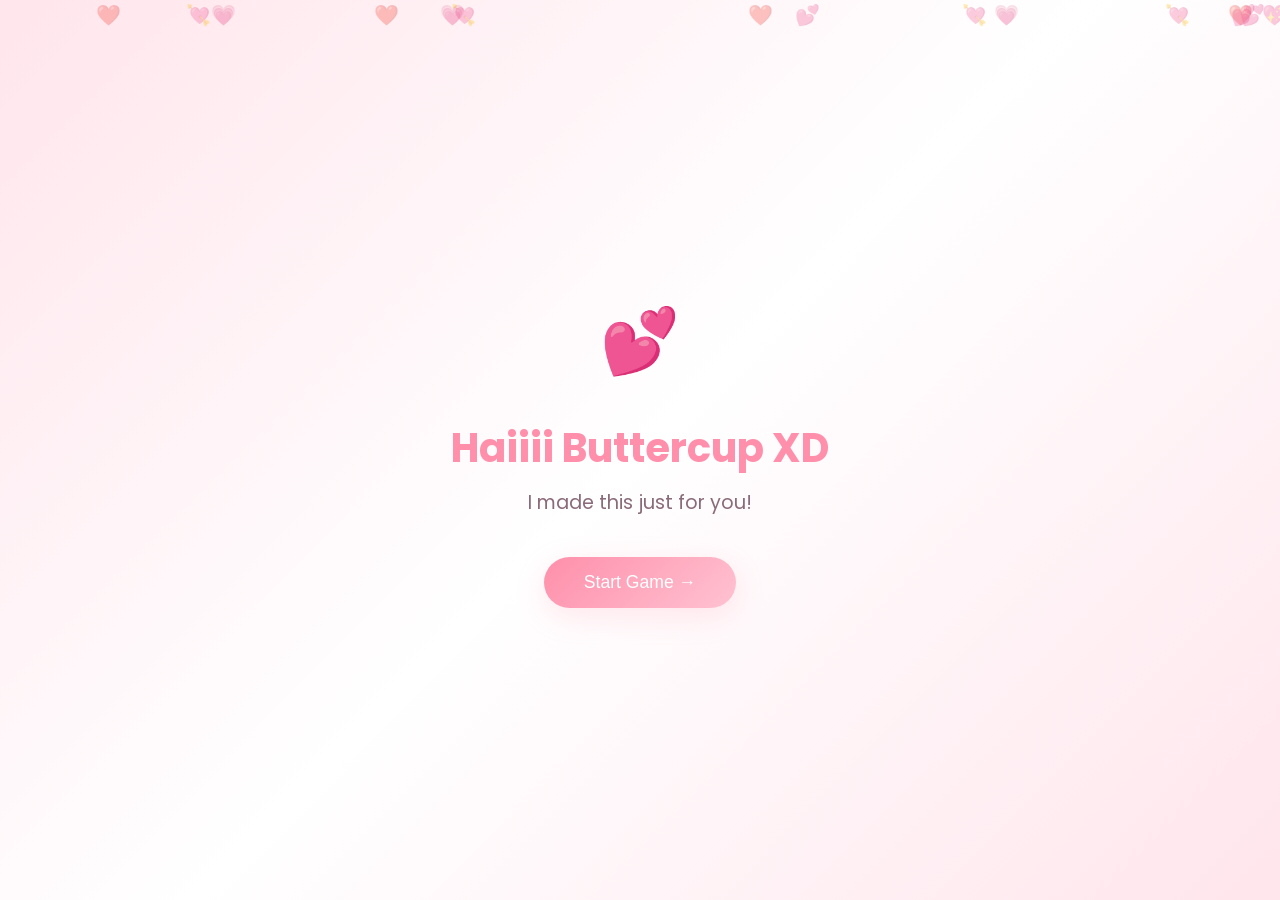
<file: index.html>
<!DOCTYPE html>
<html lang="en">
<head>
    <meta charset="UTF-8">
    <meta name="viewport" content="width=device-width, initial-scale=1.0">
    <title>For You ❤️❤️</title>
    <link href="https://fonts.googleapis.com/css2?family=Poppins:wght@300;400;500;600&display=swap" rel="stylesheet">
    <style>
        * {
            margin: 0;
            padding: 0;
            box-sizing: border-box;
        }

        :root {
            --pink-primary: #ff8fab;
            --pink-light: #ffe5ec;
            --pink-medium: #ffc2d1;
            --white: #ffffff;
            --text-dark: #5a3d4a;
            --text-light: #8b6b7a;
            --shadow-soft: 0 8px 30px rgba(255, 143, 171, 0.2);
            --shadow-card: 0 4px 15px rgba(255, 143, 171, 0.15);
        }

        body {
            font-family: 'Poppins', sans-serif;
            background: linear-gradient(135deg, var(--pink-light) 0%, var(--white) 50%, var(--pink-light) 100%);
            min-height: 100vh;
            color: var(--text-dark);
            overflow-x: hidden;
        }

        /* Floating Hearts Background */
        .hearts-bg {
            position: fixed;
            top: 0;
            left: 0;
            width: 100%;
            height: 100%;
            pointer-events: none;
            z-index: 0;
            overflow: hidden;
        }

        .floating-heart {
            position: absolute;
            font-size: 20px;
            opacity: 0.3;
            animation: floatUp 8s ease-in-out infinite;
        }

        @keyframes floatUp {
            0%, 100% {
                transform: translateY(100vh) rotate(0deg);
                opacity: 0;
            }
            10% {
                opacity: 0.3;
            }
            90% {
                opacity: 0.3;
            }
            100% {
                transform: translateY(-100px) rotate(360deg);
                opacity: 0;
            }
        }

        /* Page Container */
        .page {
            display: none;
            min-height: 100vh;
            padding: 20px;
            position: relative;
            z-index: 1;
        }

        .page.active {
            display: flex;
            flex-direction: column;
            align-items: center;
            justify-content: center;
            animation: fadeIn 0.5s ease-out;
        }

        @keyframes fadeIn {
            from { opacity: 0; transform: translateY(20px); }
            to { opacity: 1; transform: translateY(0); }
        }

        /* Page 1 - Intro */
        .intro-container {
            text-align: center;
            max-width: 500px;
        }

        .intro-title {
            font-size: 2.5rem;
            color: var(--pink-primary);
            margin-bottom: 10px;
            animation: pulse 2s ease-in-out infinite;
        }

        @keyframes pulse {
            0%, 100% { transform: scale(1); }
            50% { transform: scale(1.02); }
        }

        .intro-subtitle {
            font-size: 1.2rem;
            color: var(--text-light);
            margin-bottom: 40px;
        }

        .heart-icon {
            font-size: 4rem;
            margin-bottom: 30px;
            animation: heartbeat 1.5s ease-in-out infinite;
        }

        @keyframes heartbeat {
            0%, 100% { transform: scale(1); }
            25% { transform: scale(1.1); }
            50% { transform: scale(1); }
            75% { transform: scale(1.1); }
        }

        .btn {
            padding: 15px 40px;
            font-size: 1.1rem;
            font-weight: 500;
            border: none;
            border-radius: 50px;
            cursor: pointer;
            transition: all 0.3s ease;
            background: linear-gradient(135deg, var(--pink-primary), var(--pink-medium));
            color: var(--white);
            box-shadow: var(--shadow-soft);
        }

        .btn:hover {
            transform: translateY(-3px);
            box-shadow: 0 12px 40px rgba(255, 143, 171, 0.4);
        }

        .btn:active {
            transform: translateY(0);
        }

        /* Page 2 - Game */
        .game-container {
            max-width: 400px;
            width: 100%;
        }

        .game-title {
            font-size: 1.5rem;
            color: var(--text-dark);
            margin-bottom: 10px;
            text-align: center;
        }

        .game-subtitle {
            font-size: 0.95rem;
            color: var(--text-light);
            margin-bottom: 20px;
            text-align: center;
        }

        .moves-counter {
            text-align: center;
            font-size: 1rem;
            color: var(--pink-primary);
            margin-bottom: 20px;
        }

        .cards-grid {
            display: grid;
            grid-template-columns: repeat(4, 1fr);
            gap: 10px;
            margin-bottom: 30px;
        }

        .card {
            aspect-ratio: 1;
            perspective: 1000px;
            cursor: pointer;
        }

        .card-inner {
            position: relative;
            width: 100%;
            height: 100%;
            transition: transform 0.6s;
            transform-style: preserve-3d;
        }

        .card.flipped .card-inner {
            transform: rotateY(180deg);
        }

        .card.matched .card-inner {
            transform: rotateY(180deg);
        }

        .card-front, .card-back {
            position: absolute;
            width: 100%;
            height: 100%;
            backface-visibility: hidden;
            border-radius: 15px;
            display: flex;
            align-items: center;
            justify-content: center;
            font-size: 2rem;
            box-shadow: var(--shadow-card);
        }

        .card-front {
            background: linear-gradient(135deg, var(--pink-primary), var(--pink-medium));
            color: var(--white);
        }

        .card-back {
            background: var(--white);
            transform: rotateY(180deg);
        }

        .game-success {
            display: none;
            text-align: center;
            animation: fadeIn 0.5s ease-out;
        }

        .game-success.show {
            display: block;
        }

        .success-icon {
            font-size: 4rem;
            margin-bottom: 20px;
        }

        .success-text {
            font-size: 1.3rem;
            color: var(--pink-primary);
            margin-bottom: 25px;
        }

        /* Page 3 - Interactive List */
        .list-container {
            max-width: 450px;
            width: 100%;
        }

        .list-title {
            font-size: 1.8rem;
            color: var(--pink-primary);
            text-align: center;
            margin-bottom: 10px;
        }

        .list-subtitle {
            font-size: 0.95rem;
            color: var(--text-light);
            text-align: center;
            margin-bottom: 30px;
        }

        .list-items {
            display: flex;
            flex-direction: column;
            gap: 12px;
        }

        .list-item {
            background: var(--white);
            border-radius: 20px;
            padding: 18px 20px;
            box-shadow: var(--shadow-card);
            cursor: pointer;
            transition: all 0.3s ease;
            display: flex;
            align-items: center;
            gap: 15px;
        }

        .list-item:hover {
            transform: translateX(5px);
            box-shadow: 0 8px 25px rgba(255, 143, 171, 0.25);
        }

        .item-icon {
            font-size: 1.5rem;
            transition: transform 0.3s ease;
        }

        .list-item.active .item-icon {
            transform: scale(1.2);
        }

        .item-label {
            font-size: 1rem;
            font-weight: 500;
            color: var(--text-dark);
            flex: 1;
        }

        .item-arrow {
            font-size: 1rem;
            color: var(--pink-primary);
            transition: transform 0.3s ease;
        }

        .list-item.active .item-arrow {
            transform: rotate(180deg);
        }

        .item-message {
            display: none;
            padding: 15px 20px;
            background: var(--pink-light);
            border-radius: 15px;
            margin-top: 10px;
            font-size: 0.9rem;
            color: var(--text-dark);
            line-height: 1.6;
            animation: slideDown 0.3s ease-out;
        }

        .item-message.show {
            display: block;
        }

        @keyframes slideDown {
            from { opacity: 0; transform: translateY(-10px); }
            to { opacity: 1; transform: translateY(0); }
        }

        /* Page 4 - Final Letter */
        .letter-container {
            max-width: 500px;
            width: 100%;
        }

        .letter-title {
            font-size: 1.8rem;
            color: var(--pink-primary);
            text-align: center;
            margin-bottom: 25px;
        }

        .letter-box {
            background: var(--white);
            border-radius: 25px;
            padding: 30px;
            box-shadow: var(--shadow-soft);
            max-height: 60vh;
            overflow-y: auto;
        }

        .letter-content {
            font-size: 1rem;
            line-height: 1.9;
            color: var(--text-dark);
            white-space: pre-wrap;
        }

        .letter-content::first-letter {
            font-size: 3rem;
            float: left;
            margin-right: 10px;
            line-height: 1;
        }

        .letter-signature {
            margin-top: 30px;
            text-align: right;
            font-style: italic;
            color: var(--pink-primary);
        }

        /* Mobile Responsive */
        @media (max-width: 480px) {
            .intro-title {
                font-size: 2rem;
            }
            
            .intro-subtitle {
                font-size: 1rem;
            }

            .cards-grid {
                gap: 8px;
            }

            .card-front, .card-back {
                font-size: 1.5rem;
            }

            .letter-box {
                padding: 20px;
            }

            .letter-content {
                font-size: 0.95rem;
            }
        }

        /* Scrollbar styling */
        ::-webkit-scrollbar {
            width: 8px;
        }

        ::-webkit-scrollbar-track {
            background: var(--pink-light);
            border-radius: 10px;
        }

        ::-webkit-scrollbar-thumb {
            background: var(--pink-medium);
            border-radius: 10px;
        }

        ::-webkit-scrollbar-thumb:hover {
            background: var(--pink-primary);
        }
    </style>
</head>
<body>
    <!-- Floating Hearts Background -->
    <div class="hearts-bg" id="heartsBg"></div>

    <!-- Page 1: Intro -->
    <div class="page active" id="page1">
        <div class="intro-container">
            <div class="heart-icon">💕</div>
            <h1 class="intro-title">Haiiii Buttercup XD</h1>
            <p class="intro-subtitle">I made this just for you!</p>
            <button class="btn" onclick="goToPage(2)">Start Game →</button>
        </div>
    </div>

    <!-- Page 2: Game -->
    <div class="page" id="page2">
        <div class="game-container">
            <h2 class="game-title">Let's play a little game!</h2>
            <p class="game-subtitle">Tap two cards to find the matching pairs!</p>
            <div class="moves-counter">Moves: <span id="movesCount">0</span></div>
            
            <div class="cards-grid" id="cardsGrid"></div>
            
            <div class="game-success" id="gameSuccess">
                <div class="success-icon">🎉</div>
                <p class="success-text">Yay! You found all the pairs!</p>
                <button class="btn" onclick="goToPage(3)">Continue →</button>
            </div>
        </div>
    </div>

    <!-- Page 3: Interactive List -->
    <div class="page" id="page3">
        <div class="list-container">
            <h2 class="list-title">Reasons Why You are strong </h2>
            <p class="list-subtitle">တခုခြင်းစီနှိပ်ကြည့်ခွာ</p>
            
            <div class="list-items" id="listItems"></div>
            
            <div style="text-align: center; margin-top: 30px;">
                <button class="btn" onclick="goToPage(4)">Continue →</button>
            </div>
        </div>
    </div>

    <!-- Page 4: Final Letter -->
    <div class="page" id="page4">
        <div class="letter-container">
            <h2 class="letter-title">A Letter For You 💖</h2>
            
            <div class="letter-box">
                <div class="letter-content" id="letterContent"></div>
            </div>
        </div>
    </div>

    <script>
        // Floating Hearts Animation
        function createFloatingHearts() {
            const container = document.getElementById('heartsBg');
            const hearts = ['💕', '💖', '💗', '💘', '❤️'];
            
            for (let i = 0; i < 15; i++) {
                const heart = document.createElement('div');
                heart.className = 'floating-heart';
                heart.innerText = hearts[Math.floor(Math.random() * hearts.length)];
                heart.style.left = Math.random() * 100 + '%';
                heart.style.animationDelay = Math.random() * 8 + 's';
                heart.style.animationDuration = (8 + Math.random() * 4) + 's';
                container.appendChild(heart);
            }
        }

        // Page Navigation
        function goToPage(pageNum) {
            document.querySelectorAll('.page').forEach(page => {
                page.classList.remove('active');
            });
            document.getElementById('page' + pageNum).classList.add('active');
            
            // Initialize page content
            if (pageNum === 2) initGame();
            if (pageNum === 3) initList();
            if (pageNum === 4) initLetter();
        }

        // Memory Game Logic
        let gameCards = [];
        let flippedCards = [];
        let matchedPairs = 0;
        let moves = 0;
        let canFlip = true;

        const cardIcons = ['🌊', '⭐', '🧅', '🔥', '🥺', '🐈'];

        function initGame() {
            if (gameCards.length > 0) return; // Already initialized
            
            const grid = document.getElementById('cardsGrid');
            grid.innerHTML = '';
            
            // Create pairs and shuffle
            let icons = [...cardIcons, ...cardIcons];
            icons = shuffleArray(icons);
            
            icons.forEach((icon, index) => {
                const card = document.createElement('div');
                card.className = 'card';
                card.innerHTML = `
                    <div class="card-inner">
                        <div class="card-front">❓</div>
                        <div class="card-back">${icon}</div>
                    </div>
                `;
                card.addEventListener('click', () => flipCard(card, index));
                grid.appendChild(card);
                gameCards.push({ card, icon, matched: false });
            });
            
            flippedCards = [];
            matchedPairs = 0;
            moves = 0;
            canFlip = true;
            updateMoves();
            document.getElementById('gameSuccess').classList.remove('show');
        }

        function shuffleArray(array) {
            for (let i = array.length - 1; i > 0; i--) {
                const j = Math.floor(Math.random() * (i + 1));
                [array[i], array[j]] = [array[j], array[i]];
            }
            return array;
        }

        function flipCard(cardElement, index) {
            if (!canFlip) return;
            if (cardElement.classList.contains('flipped')) return;
            if (cardElement.classList.contains('matched')) return;
            
            cardElement.classList.add('flipped');
            flippedCards.push({ index, card: cardElement });
            
            if (flippedCards.length === 2) {
                moves++;
                updateMoves();
                checkMatch();
            }
        }

        function updateMoves() {
            document.getElementById('movesCount').textContent = moves;
        }

        function checkMatch() {
            canFlip = false;
            const [first, second] = flippedCards;
            const isMatch = gameCards[first.index].icon === gameCards[second.index].icon;
            
            if (isMatch) {
                gameCards[first.index].matched = true;
                gameCards[second.index].matched = true;
                first.card.classList.add('matched');
                second.card.classList.add('matched');
                matchedPairs++;
                flippedCards = [];
                canFlip = true;
                
                if (matchedPairs === cardIcons.length) {
                    setTimeout(() => {
                        document.getElementById('gameSuccess').classList.add('show');
                    }, 500);
                }
            } else {
                setTimeout(() => {
                    first.card.classList.remove('flipped');
                    second.card.classList.remove('flipped');
                    flippedCards = [];
                    canFlip = true;
                }, 1000);
            }
        }

        // Interactive List Logic
        const listData = [
            { icon: '💪', label: 'Your Dedication', message: 'မီးး က တကယ်တော်ပါတယ် တကယ်တော်တာ မီးး မှာ ရည်မှန်းချက်တေရှိမှာပေါ့ လေ ကျွန်တော် မသိပေမဲ့ မီးး ‌အကောင်းဆုံးလျှောက်လမ်းနိုင်မှပါ ကိုယ်ရည်မှန်းချက်ဆိုတာ အသုံးမ၀င်ဘူးဆိုတာ မရှိဘူးနော် ဒါကြောင့် အကောင်းဆုံးကြိုးစားပါ အတာဆိုရင် လုံလောက်ပါပြီ ' },
            { icon: '🤗', label: 'Your Tenderness', message: 'အမ မှာ ငယ်ချင်းတေ များလားမများသိပေမဲ့ မီး ပေါင်းတဲ့သူတေကိုတော့ တကယ်ခင်တဲ့ ပုံဘဲ သေချာတော့သိပေမဲ့ မီးက သဘောတော့ကောင်းတယ်။' },
            { icon: '😂', label: 'Your Humor', message: 'မီးလိုပြောလိုက်ရင် ကန့်လန့်ကိုပြေးမြင်တာပါ ကန့်လန့်လုပ်တာ တော်တယ် အရင် က ကြိုက်ဝူး ကန့်လန့် နောက်ပိုင်း ရီနေရတယ် ကန့်လန့်က ကန့်လန့်ကောင်းတယ် ဆက်လုပ်XD' },
            { icon: '😏', label: ' စိတ်ကောက်တယ်ဆိုတာဒါလား ဟင် 🥰', message: 'ဘာလဲ yy တို့အိမ်လာတုန်းက လိုက်မပို့ဘူးဆိုတာလား ကားပျက်နေတယ်ဆိုလား အတာ အဲတုန်းက အခန်း တံခါးကြီးပိတ်ပြီး ညိုတာ ဆို ဟုတ်လား မီး လူဆိုးမလေးပေါ့😌 ချတာပါ ‌နော် ချိတ်မချိူးပါနဲ့' },
            { icon: '🍮', label: 'Your favourite food [ just my opnion]', message: 'မီး ရဲ့ ကြိုက်စုံ အစားအစာတေ ခံမှန်းကြည့်ရအောင် အမ်း အရင်ဆုံးက တော့ ထမင်းပေါင်း ထင်တယ် အတာကျွန်မလဲ ကြိုက်လိုXD ြီးရင် မပါမဖြစ် ice cream ပေါ့ ပြီး ရင် ပေါက်ဆီ အဟမ်း ပဲပေါက်ဆီ ပါ အမဲ က ပိုကောင်းတယ်တဲ့ ပြီးရင် ဖက်ထုပ်‌‌ ကြော်လား အတာလဲကြိုက်ပုံဘဲ ပြီး‌ရင် vanilla လဲကြိုက်တယ်မတ်လား ပြီးရင် ထမော်ကင်း အီကြာကွေး လက်ဖက်ရည် ရှမ်းခေါက်ဆွဲ  ပုဇွန် က ငယ်ငယ်က ကြိုက်တာ ဆို ဟုတ်လား ကျန်အုံးမှာ ဦနှောက်ကောင်းဘူးလေ 🤧' },
            { icon: '🌟', label: 'A small secret XD', message: ' အမှန်တော့ခွာ အတာ က ဟို မီးဆိုတာက  မြီးး လို့ခေါ်တာ အလိုတခါတလေကြရင် အလိုထင်တယ် ကြောင်တွေကို ခေါ်သလိုလေ XD  ဘာမှဟုတ်တော့ဘူး gjkf;gjg' }
          
            ]
            

        function initList() {
            const container = document.getElementById('listItems');
            if (container.children.length > 0) return;
            
            listData.forEach((item, index) => {
                const div = document.createElement('div');
                div.className = 'list-item';
                div.innerHTML = `
                    <span class="item-icon">${item.icon}</span>
                    <span class="item-label">${item.label}</span>
                    <span class="item-arrow">▼</span>
                `;
                div.addEventListener('click', () => toggleItem(div, item.message));
                container.appendChild(div);
            });
        }

        function toggleItem(element, message) {
            const isActive = element.classList.contains('active');
            
            // Close all others
            document.querySelectorAll('.list-item').forEach(item => {
                item.classList.remove('active');
                const msg = item.querySelector('.item-message');
                if (msg) msg.remove();
            });
            
            if (!isActive) {
                element.classList.add('active');
                const msgDiv = document.createElement('div');
                msgDiv.className = 'item-message show';
                msgDiv.textContent = message;
                element.appendChild(msgDiv);
            }
        }

        // Final Letter
        const loveLetter = `Happy Birthday Luckyy Kitty


ကဲ မီး ရေ  ဒီစာလေးကိုဖတ်နေပြီဆိုရင်တော့ အမမွေးနေ့လေးရောက်နေပြီပေါ့    

အရင်ဆုံးအနေ နဲ့ ပြောခြင်တာကတော့ မွေးနေ့မှာပျော်ရွင်ပါစေနော် မွေးနေ့ကစလို့ အမြဲပျော်ရွှင်နိုင်ပါစေ 
ICE CREAM တွေလည်းများများ စားရပါစေနော်

ပြီးတော့စားမေးပွဲကိုလည်းကောင်ဆုံးဖြေနိုင်ပါစေနော်။ ဆုတောင်းပေးထားမယ်။

ဒီစာလေး‌ရောက်သွားချိန်မှာ ကျွန်တော်ရှိခြင်မှ ရှိတော့မှာ ကံကောင်ရင်ရှိအုံးမှာပေါ့


အခုဆိုရင် မီးအသက် 17 ပြည့်ပြီ နောက်နှစ်ဆို 18နှစ် ပေါ့ အဲ့ချိန် အနားမှာရှိသေးရင်ကောင်းမှာပါ။
 


တကယ်တော့ ကျွန်တော်ကို မှတ်မိစေခြင်တာ  လူတစ်နောက်နဲ့ ခင်ရင် အလို မှတ်မိစေခြင်တယ် တခုခုပေါ့
အတာနဲ့ ဒါလေးကိုလုပ် ဖြစ်သွားတာပါ.

လရှည် အသုပ်လေးဆိုပါတော့ဗျာ 

တချို့စာတေကြောင့် စိတ်ရှုပ်သွားရင် စောတီးပါနော် 


ကျွန်‌ောာ့ကြောင့် မီးး ကို စိတ်မရှုပ် ဆင်ခြင်ဘူး

ပျော်ရွှင်စရာမွေးနေ့လေးဖြစ်ပါစေ။ အဆင်ပြေပါစေအရာအာလူံး။
ကျေးဇူးပါ



ဟိတ် မပြီသေးဘူး ကျန်သေးတယ်နော်


There is all I can do for you, kitty i hope you like it `;

      function initLetter() {
        const container = document.getElementById('letterContent');
        if (container.innerHTML.trim() !== '') return;
        
            // စာလွှာနဲ့ ခလုတ်ကို ပေါင်းထည့်ခြင်း
            container.innerHTML = loveLetter + '<div class="letter-signature">- That one who is always by your side.</div>' + 
                '<button onclick="window.location.href=\'cake.html\'" style="background-color: #ff4d6d; color: white; padding: 15px 35px; border: none; border-radius: 30px; font-size: 18px; font-weight: bold; cursor: pointer; box-shadow: 0 4px 15px rgba(255, 77, 109, 0.4); transition: transform 0.2s;" onmouseover="this.style.transform=\'scale(1.05)\'" onmouseout="this.style.transform=\'scale(1)\'">Continue to Cake 🎂</button>';
    }

    // Initialize
    createFloatingHearts();
</script>
</file>
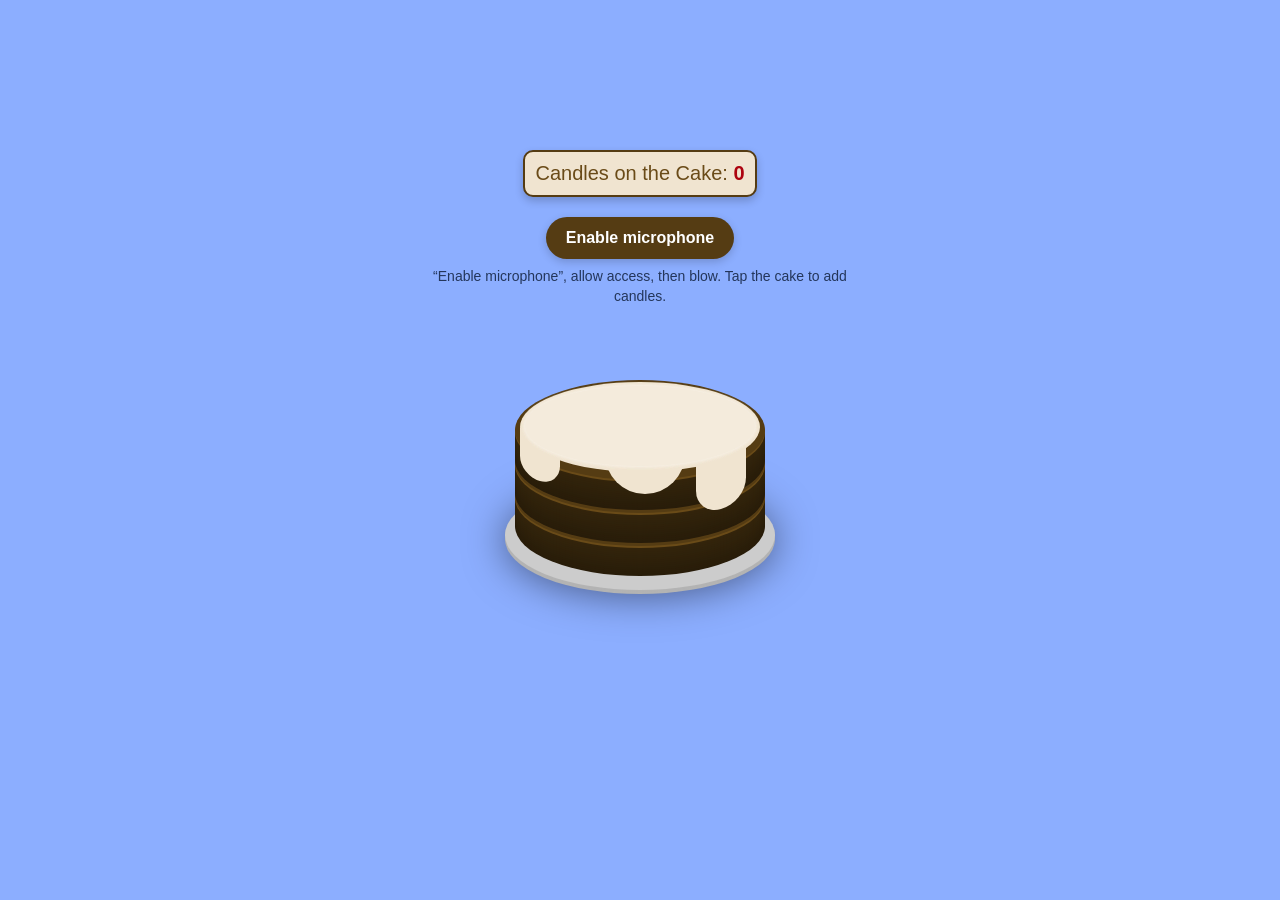
<file: cake.html>
<!DOCTYPE html>
<html lang="en">
  <head>
    <meta charset="UTF-8" />
    <meta name="viewport" content="width=device-width, initial-scale=1" />
    <meta name="theme-color" content="#8caeff" />
    <title>Candle Blow</title>
    <link rel="stylesheet" href="./styles.css" />
  </head>
  <body>
    <div class="candle-count-display">
      Candles on the Cake: <span id="candleCount">0</span>
    </div>

    <div class="audio-controls">
      <button id="micButton" type="button">Enable microphone</button>
      <p id="micStatus" role="status" aria-live="polite">
        “Enable microphone”, allow access, then blow. Tap the cake to add candles.
      </p>
    </div>

    <div class="cake" aria-label="Birthday cake; tap to add candles">
      <div class="plate"></div>
      <div class="layer layer-bottom"></div>
      <div class="layer layer-middle"></div>
      <div class="layer layer-top"></div>
      <div class="icing"></div>
      <div class="drip drip1"></div>
      <div class="drip drip2"></div>
      <div class="drip drip3"></div>
    </div>

    <div id="birthday-wish" style="display: none; text-align: center; margin-top: 50px">
      <h1 style="color: #ff4d6d; font-size: 50px">🎂 Happy Birthday! 🎂</h1>
      <p style="font-size: 20px"> </p>
    </div>

    <div id="birthday-message" style="display: none;" role="dialog" aria-modal="true" aria-labelledby="birthday-title">
      <h1 id="birthday-title">Happy Birthday! ✨</h1>
      <p>Wishing you all the best, is just small gift Come telegram......</p>
      <button id="closeBirthdayMessage" type="button">Continue</button>
    </div>

    <script src="./script.js"></script>
  </body>
</html>
</file>
<file: styles.css>
body {
  background-color: #8caeff;
}

.candle-count-display {
  text-align: center;
  margin-top: 150px;
  margin-bottom: 20px;
  font-family: 'Arial', sans-serif;
  font-size: 20px;
  color: #6A4B18;
  background-color: #F0E4D0;
  padding: 10px;
  border-radius: 10px;
  box-shadow: 0 4px 8px rgba(0, 0, 0, 0.2);
  width: fit-content;
  margin-left: auto;
  margin-right: auto;
  border: 2px solid #553C13;
}

.candle-count-display span {
  font-weight: bold;
  color: #AD030F;
}

.cake {
  position: absolute;
  width: 250px;
  height: 200px;
  top: 50%;
  left: 50%;
  margin-top: -70px;
  margin-left: -125px;
}

.plate {
  width: 270px;
  height: 110px;
  position: absolute;
  bottom: -10px;
  left: -10px;
  background-color: #ccc;
  border-radius: 50%;
  box-shadow: 0 2px 0 #b3b3b3, 0 4px 0 #b3b3b3, 0 5px 40px rgba(0, 0, 0, 0.5);
}

.cake > * {
  position: absolute;
}

.layer {
  position: absolute;
  display: block;
  width: 250px;
  height: 100px;
  border-radius: 50%;
  background-color: #553c13;
  box-shadow: 0 2px 0px #6a4b18, 0 4px 0px #33240b, 0 6px 0px #32230b, 0 8px 0px #31230b, 0 10px 0px #30220b, 0 12px 0px #2f220b, 0 14px 0px #2f210a, 0 16px 0px #2e200a, 0 18px 0px #2d200a, 0 20px 0px #2c1f0a, 0 22px 0px #2b1f0a, 0 24px 0px #2a1e09, 0 26px 0px #2a1d09, 0 28px 0px #291d09, 0 30px 0px #281c09;
}

.layer-top {
  top: 0px;
}

.layer-middle {
  top: 33px;
}

.layer-bottom {
  top: 66px;
}

.icing {
  top: 2px;
  left: 5px;
  background-color: #f0e4d0;
  width: 240px;
  height: 90px;
  border-radius: 50%;
}
.icing:before {
  content: "";
  position: absolute;
  top: 4px;
  right: 5px;
  bottom: 6px;
  left: 5px;
  background-color: #f4ebdc;
  box-shadow: 0 0 4px #f6efe3, 0 0 4px #f6efe3, 0 0 4px #f6efe3;
  border-radius: 50%;
  z-index: 1;
}

.drip {
 display: block;
  width: 50px;
  height: 60px;
  border-bottom-left-radius: 25px;
  border-bottom-right-radius: 25px;
  background-color: #f0e4d0; 
}

.drip1 {
  top: 53px;
  left: 5px;
  transform: skewY(15deg);
  height: 48px;
  width: 40px;
}

.drip2 {
  top: 69px;
  left: 181px;
  transform: skewY(-15deg);
}

.drip3 {
  top: 54px;
  left: 90px;
  width: 80px;
  border-bottom-left-radius: 40px;
  border-bottom-right-radius: 40px;
}

.candle {
  background-color: #8caeff;
  width: 12px;
  height: 35px;
  border-radius: 6px/3px;
  top: -20px;
  left: 50%;
  margin-left: -8px;
  z-index: 10;
}
.candle:before {
  content: "";
  position: absolute;
  top: 0;
  left: 0;
  width: 12px;
  height: 6px;
  border-radius: 50%;
  background-color:#8caeff;
}

.candle.out .flame {
  display: none;
}

.flame {
  position: absolute;
  background-color: rgb(248, 183, 5);
  width: 10px;
  height: 25px;
  border-radius: 8px 8px 8px 8px/20px 20px 8px 8px;
  top: -34px;
  left: 50%;
  margin-left: -7.5px;
  z-index: 10;
  box-shadow: 0 0 10px rgba(255, 165, 0, 0.5), 0 0 20px rgba(255, 165, 0, 0.5), 0 0 60px rgba(255, 165, 0, 0.5), 0 0 80px rgba(255, 165, 0, 0.5);
  transform-origin: 50% 90%;
  animation: flicker 1s ease-in-out alternate infinite;
}

@keyframes flicker {
  0% {
    transform: skewX(5deg);
    box-shadow: 0 0 10px rgba(255, 165, 0, 0.2), 0 0 20px rgba(255, 165, 0, 0.2), 0 0 60px rgba(255, 165, 0, 0.2), 0 0 80px rgba(255, 165, 0, 0.2);
  }
  25% {
    transform: skewX(-5deg);
    box-shadow: 0 0 10px rgba(255, 165, 0, 0.5), 0 0 20px rgba(255, 165, 0, 0.5), 0 0 60px rgba(255, 165, 0, 0.5), 0 0 80px rgba(255, 165, 0, 0.5);
  }
  50% {
    transform: skewX(10deg);
    box-shadow: 0 0 10px rgba(255, 165, 0, 0.3), 0 0 20px rgba(255, 165, 0, 0.3), 0 0 60px rgba(255, 165, 0, 0.3), 0 0 80px rgba(255, 165, 0, 0.3);
  }
  75% {
    transform: skewX(-10deg);
    box-shadow: 0 0 10px rgba(255, 165, 0, 0.4), 0 0 20px rgba(255, 165, 0, 0.4), 0 0 60px rgba(255, 165, 0, 0.4), 0 0 80px rgba(255, 165, 0, 0.4);
  }
  100% {
    transform: skewX(5deg);
    box-shadow: 0 0 10px rgba(255, 165, 0, 0.5), 0 0 20px rgba(255, 165, 0, 0.5), 0 0 60px rgba(255, 165, 0, 0.5), 0 0 80px rgba(255, 165, 0, 0.5);
  }
}
/* Microphone controls and mobile-friendly layout */
.audio-controls {
  position: relative;
  z-index: 20;
  display: flex;
  flex-direction: column;
  align-items: center;
  gap: 8px;
  width: min(92%, 420px);
  margin: 0 auto;
  text-align: center;
  font-family: Arial, sans-serif;
}

#micButton,
#closeBirthdayMessage {
  border: 0;
  border-radius: 999px;
  padding: 12px 20px;
  background: #553c13;
  color: #fff;
  font-size: 16px;
  font-weight: 700;
  cursor: pointer;
  box-shadow: 0 3px 8px rgba(0, 0, 0, 0.18);
  touch-action: manipulation;
}

#micButton:disabled {
  opacity: 0.75;
  cursor: default;
}

#micStatus {
  min-height: 2.5em;
  margin: 0;
  color: #24365b;
  font-size: 14px;
  line-height: 1.4;
}

#birthday-message {
  display: none;
  position: fixed;
  inset: 0;
  z-index: 9999;
  box-sizing: border-box;
  padding: 24px;
  background: rgba(0, 0, 0, 0.84);
  backdrop-filter: blur(12px);
  -webkit-backdrop-filter: blur(12px);
  justify-content: center;
  align-items: center;
  flex-direction: column;
  color: #fff;
  text-align: center;
  font-family: Arial, sans-serif;
}

#birthday-message h1 {
  margin-bottom: 10px;
  font-size: clamp(2rem, 8vw, 3.5rem);
  animation: popUp 1s ease-out;
}

#birthday-message p {
  color: #ff4d6d;
  font-size: clamp(1rem, 4vw, 1.5rem);
}

#closeBirthdayMessage {
  margin-top: 18px;
  background: #ff4d6d;
}

@keyframes popUp {
  0% { transform: scale(0.5); opacity: 0; }
  100% { transform: scale(1); opacity: 1; }
}

@media (max-width: 480px) {
  .candle-count-display {
    margin-top: 24px;
    font-size: 17px;
  }

  .cake {
    top: 58%;
  }
}
</file>
